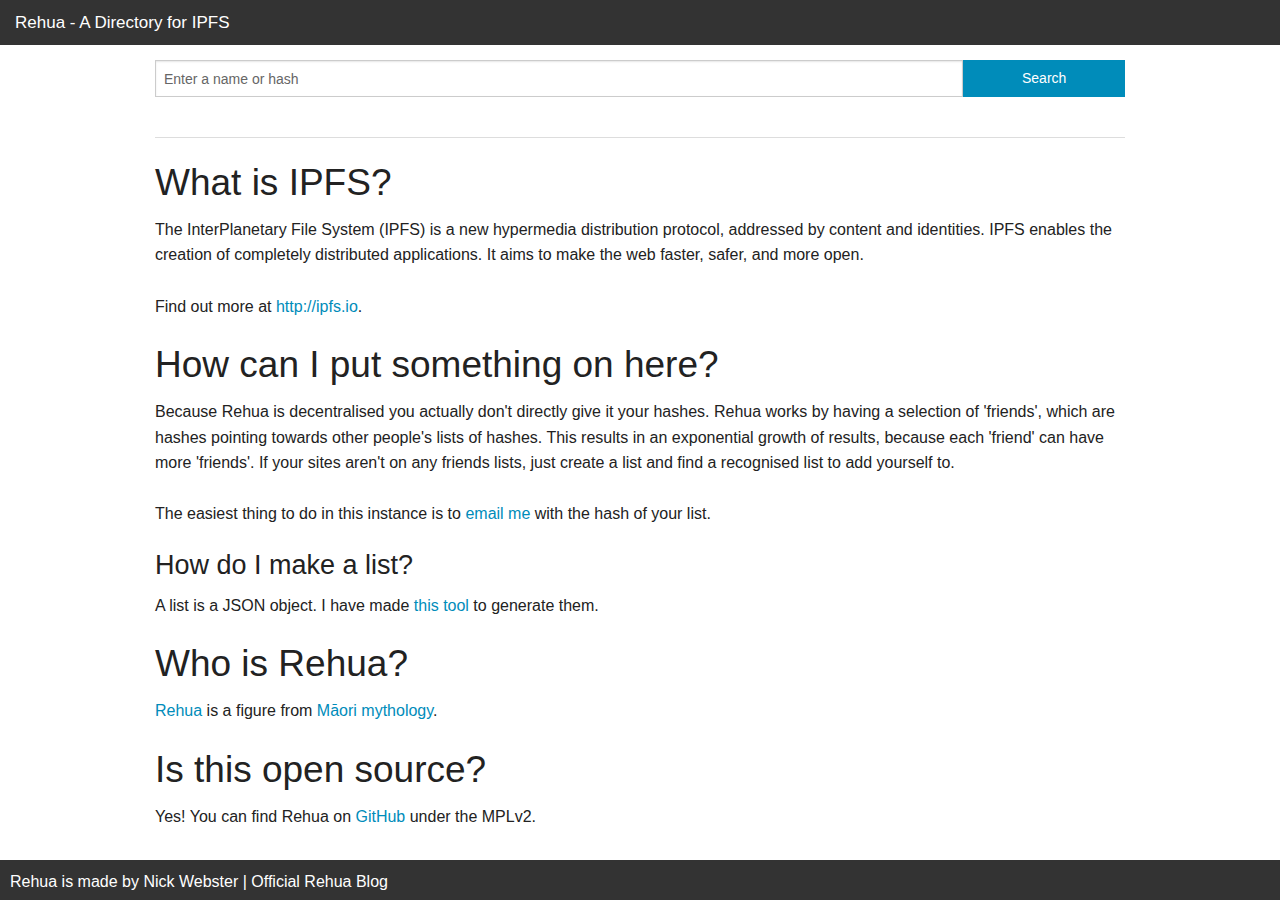
<file: index.html>
<!DOCTYPE html>
<html>
<head>
	<title>Rehua - A Directory for IPFS</title>
	<meta charset="utf-8" />
	<meta name="description" content="Rehua is a directory for IPFS">
	<meta name="author" content="Nick Webster">

	<meta name="viewport" content="width=device-width, initial-scale=1.0, maximum-scale=1.0, user-scalable=no">
	<link rel="stylesheet" href="style.css">
</head>
<body>
	<div class="fixed">
		<nav class="top-bar" data-topbar>
			<ul class="title-area">
				<li class="name">
					<h1><a href="#">Rehua - A Directory for IPFS</a></h1>
				</li>
			</ul>
		</nav>
	</div>

	<div class="row">
		<div class="large-12 columns">
			<div class="search">
				<form action="javascript:runSearch();" method="get">
					<div class="row collapse">
						<div class="small-10 large-10 columns">
							<input id="query" type="text" name="query" placeholder="Enter a name or hash" autocomplete=off>
						</div>
						<div class="small-2 large-2 columns">
							<input type="submit" name="submit" value="Search" class="button postfix">
						</div>
					</div>
				</form>
			</div>
			<div id="results">
			</div>

<!-- 			<h4>Random Rehua blogs:</h4>
			<div id="randomBlogPosts">
				<ul>
					<li><a href="#">The Official Rehua Blog</a></li>
					<li><a href="#">Nick Webster's corner of IPFS</a></li>
				</ul>
			</div> -->

			<hr />
			<div class="about">
				<h2>What is IPFS?</h2>
				<p>
					The InterPlanetary File System (IPFS) is a new hypermedia distribution protocol, addressed by content and identities. IPFS enables the creation of completely distributed applications. It aims to make the web faster, safer, and more open.<br /><br />

					Find out more at <a href="https://ipfs.io" target="_blank">http://ipfs.io</a>.
				</p>

				<h2>How can I put something on here?</h2>
				<p>
					Because Rehua is decentralised you actually don't directly give it your hashes. Rehua works by having a selection of 'friends', which are hashes pointing towards other people's lists of hashes. This results in an exponential growth of results, because each 'friend' can have more 'friends'. If your sites aren't on any friends lists, just create a list and find a recognised list to add yourself to.<br /><br />

					The easiest thing to do in this instance is to <a href="mailto:nick@nick.geek.nz" target="_blank">email me</a> with the hash of your list.
				</p>
					<h3>How do I make a list?</h3>
					<p>A list is a JSON object. I have made <a href="listmaker.html">this tool</a> to generate them.</p>
				
				<h2>Who is Rehua?</h2>
				<p>
					<a href="https://en.wikipedia.org/wiki/Rehua" target="_blank">Rehua</a> is a figure from <a href="https://en.wikipedia.org/wiki/M%C4%81ori_mythology" target="_blank">Māori mythology</a>.
				</p>

				<h2>Is this open source?</h2>
				<p>
					Yes! You can find Rehua on <a href="https://github.com/NickGeek/rehua">GitHub</a> under the MPLv2.
				</p>
			</div>
		</div>
	</div>

	<script type="text/javascript" src="search.js"></script>
</body>
<footer>Rehua is made by <a href="http://nick.geek.nz">Nick Webster</a> | <a href="blog.html?hash=QmWA8vVzqdaHNQHpQcEZMQL95oW8zeiJ4SWgG1PfcrpwnW/self_lists/official_blog.json">Official Rehua Blog</footer>
</html>
</file>
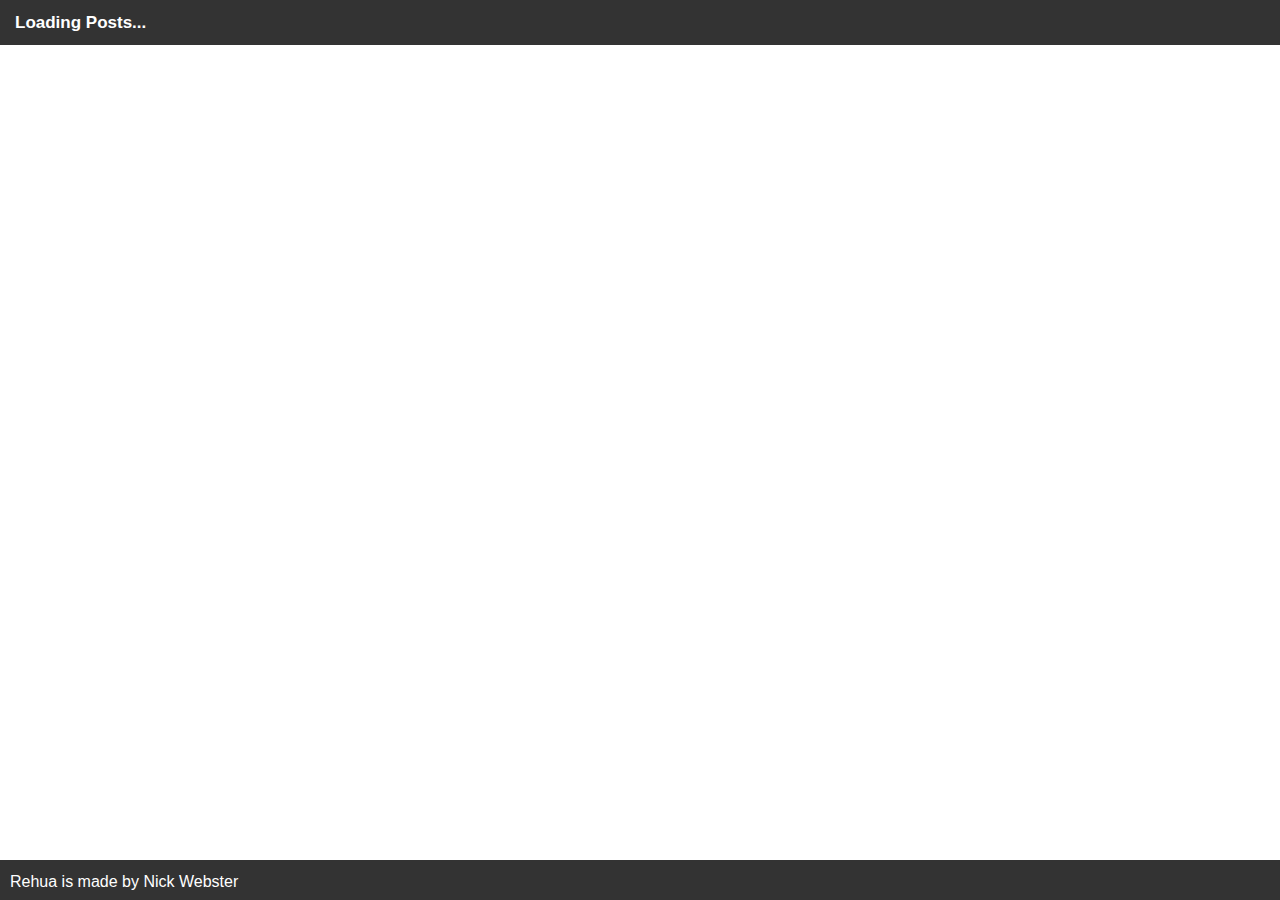
<file: blog.html>
<!DOCTYPE html>
<html>
<head>
	<title>Loading Posts... | Rehua - A Directory for IPFS</title>
	<meta charset="utf-8" />
	<meta name="description" content="Rehua is a directory for IPFS">
	<meta name="author" content="Nick Webster">

	<meta name="viewport" content="width=device-width, initial-scale=1.0, maximum-scale=1.0, user-scalable=no">
	<link rel="stylesheet" href="style.css">
</head>
<body onload="loadPosts();">
	<div class="fixed">
		<nav class="top-bar" data-topbar>
			<ul class="title-area">
				<li class="name">
					<h1><a href="#"><strong id="title">Loading Posts...</strong></a></h1>
				</li>
			</ul>
		</nav>
	</div>

	<div class="row">
		<div id="posts" class="large-12 columns">
		</div>
	</div>
		

	<script type="text/javascript" src="showdown.min.js"></script>
	<script type="text/javascript" src="blog.js"></script>
</body>
<footer><a href=".">Rehua</a> is made by <a href="http://nick.geek.nz">Nick Webster</a></footer>
</html>
</file>
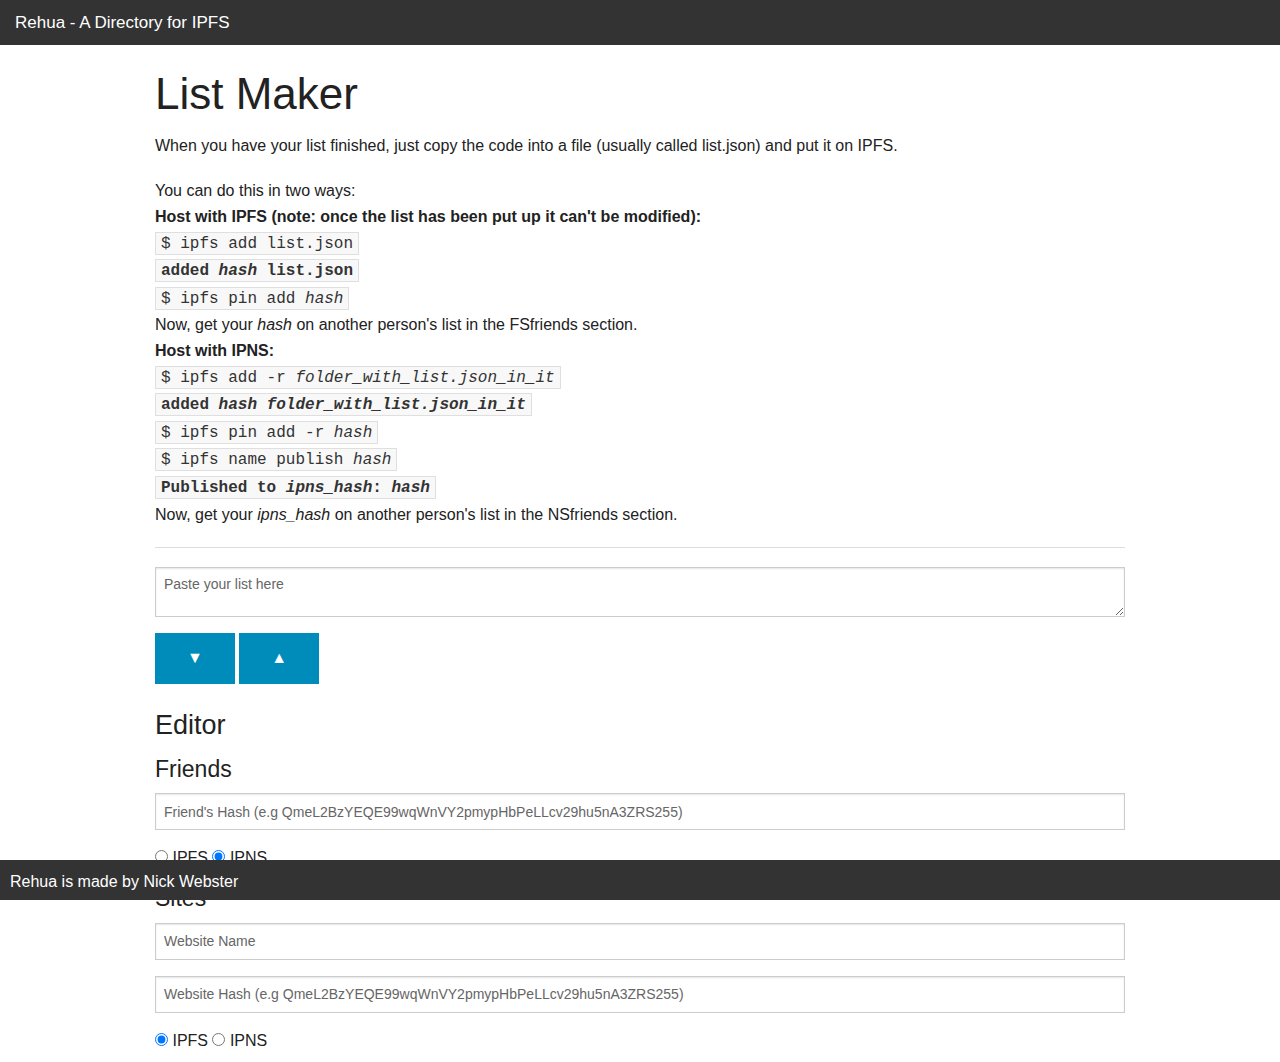
<file: listmaker.html>
<!DOCTYPE html>
<html>
<head>
	<title>List Maker - Rehua - A Directory for IPFS</title>
	<meta charset="utf-8" />
	<meta name="viewport" content="width=device-width, initial-scale=1.0, maximum-scale=1.0, user-scalable=no">
	<link rel="stylesheet" href="style.css">
</head>
<body>
	<div class="fixed">
		<nav class="top-bar" data-topbar>
			<ul class="title-area">
				<li class="name">
					<h1><a href=".">Rehua - A Directory for IPFS</a></h1>
				</li>
			</ul>
		</nav>
	</div>

	<div class="row">
		<div class="large02 columns">
			<h1>List Maker</h1>
			<p>
				When you have your list finished, just copy the code into a file (usually called list.json) and put it on IPFS.
			</p>
			<p>
				You can do this in two ways:<br />
				<strong>Host with IPFS (note: once the list has been put up it can't be modified):</strong><br />
				<code>$ ipfs add list.json</code><br />
				<code><strong>added <em>hash</em> list.json</strong></code><br />
				<code>$ ipfs pin add <em>hash</em></code><br />
				Now, get your <em>hash</em> on another person's list in the FSfriends section.<br />

				<strong>Host with IPNS:</strong><br />
				<code>$ ipfs add -r <em>folder_with_list.json_in_it</em></code><br />
				<code><strong>added <em>hash</em> <em>folder_with_list.json_in_it</em></strong></code><br />
				<code>$ ipfs pin add -r <em>hash</em></code><br />
				<code>$ ipfs name publish <em>hash</em></code><br />
				<code><strong>Published to <em>ipns_hash</em>: <em>hash</em></strong></code><br />
				Now, get your <em>ipns_hash</em> on another person's list in the NSfriends section.
			</p>
			<hr />

			<textarea id="jsonText" placeholder="Paste your list here"></textarea>
			<a href="javascript:submitJSON();" class="button">&#9660;</a>
			<a href="javascript:makeJSON();" class="button">&#9650;</a>

			<h3>Editor</h3>
			<h4>Friends</h4>
			<div id="friends">
				<input id="inputFriendHash0" type="text" autocomplete=off placeholder="Friend's Hash (e.g QmeL2BzYEQE99wqWnVY2pmypHbPeLLcv29hu5nA3ZRS255)" />
				<input class="inputFriendProtocol0" name="inputFriendProtocol0" type="radio" value="IPFS" /> IPFS
				<input class="inputFriendProtocol0" name="inputFriendProtocol0" type="radio" value="IPNS" checked="true" /> IPNS
			</div>

			<h4>Sites</h4>
			<div id="sites">
				<input id="inputName0" type="text" autocomplete=off placeholder="Website Name" />
				<input id="inputSiteHash0" type="text" autocomplete=off placeholder="Website Hash (e.g QmeL2BzYEQE99wqWnVY2pmypHbPeLLcv29hu5nA3ZRS255)" />
				<input class="inputSiteProtocol0" name="inputSiteProtocol0" type="radio" value="IPFS" checked="true" /> IPFS
				<input class="inputSiteProtocol0" name="inputSiteProtocol0" type="radio" value="IPNS" /> IPNS</div>
			</div>
	</div>
	<script type="text/javascript" src="listmaker.js"></script>
</body>
<footer>Rehua is made by <a href="http://nick.geek.nz">Nick Webster</a></footer>
</html>
</file>
<file: style.css>
@import "foundation.css";
html {
	position: relative;
	min-height: 100%;
}

body{
	padding-top:60px;
	
}

.row {
	margin-bottom: 40px;
}

.postTitle {
	margin-bottom: 0px;
	display: inline;
}
.postInfo {
	color: #808080;
	font-style: italic;
	font-size:  0.9em;
	padding-bottom: 4px;
}

footer {
	position: fixed;
	left: 0;
	bottom: 0;
	padding: 10px;
	height: 40px;
	width: 100%;
	background: #333333;
	color: #fff;
}

footer a:link, footer a:visited {
	color: #fff;
}

footer a:hover, footer a:active {
	text-decoration: underline;
}
</file>
